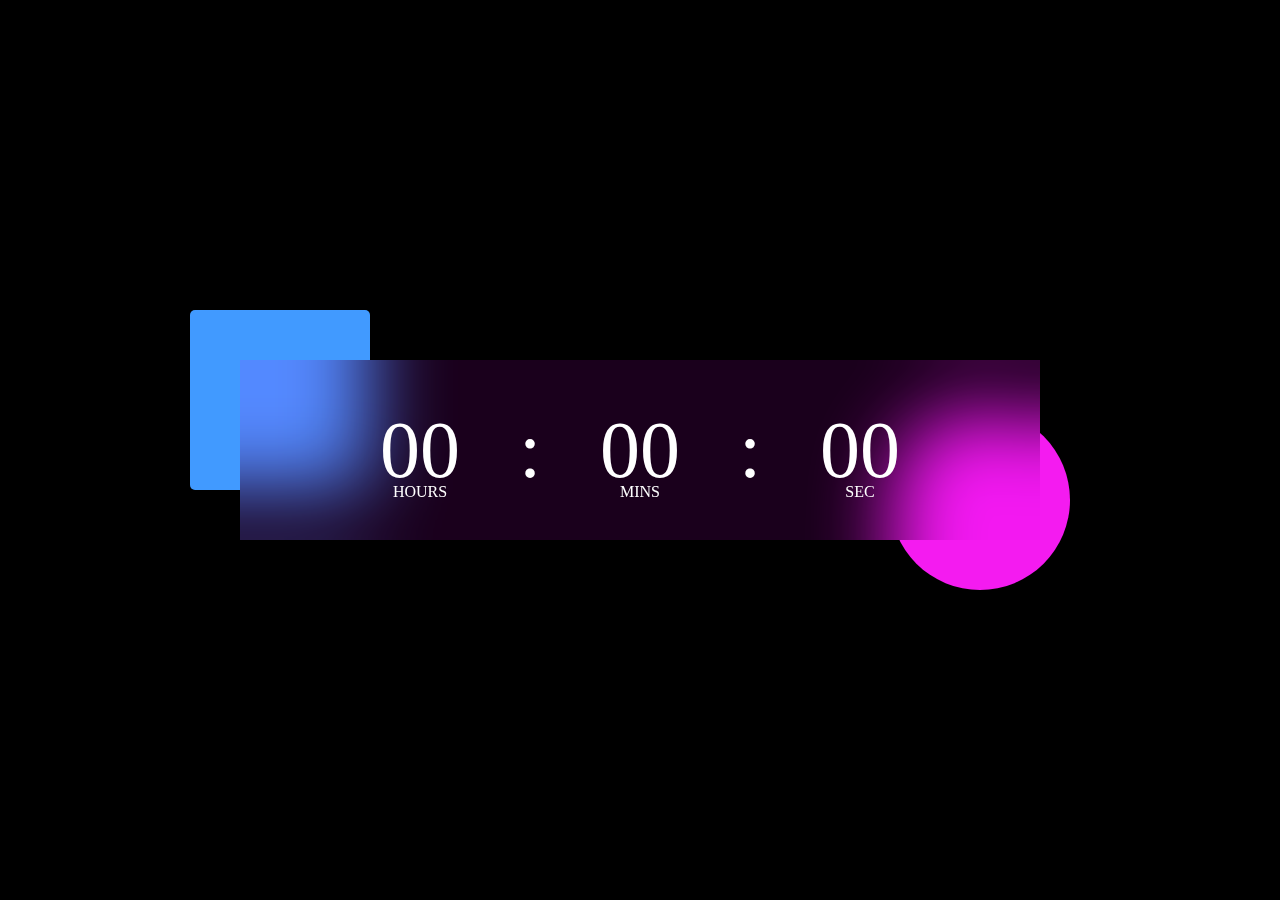
<file: 1. Digital Clock Using HTML, CSS, JavaScript/Index.html>
<!DOCTYPE html>
<html lang="en">
<head>
    <meta charset="UTF-8">
    <meta name="viewport" content="width=device-width, initial-scale=1.0">
    <title>Digital Clock Using JavaScript</title>
    <link rel="stylesheet" href="Style.css">
</head>
<body>
    <div class="hero">
        <div class="container">
            <div class="clock">
                <span id="hrs">00</span>
                <span>:</span>
                <span id="min">00</span>
                <span>:</span>
                <span id="sec">00</span>
            </div>
        </div>  

    </div>

<script>
    let hrs = document.getElementById("hrs");
    let min = document.getElementById("min");
    let sec = document.getElementById("sec");

    setInterval(() => {
    let currentTime = new Date();

    hrs.innerHTML = (currentTime.getHours()<10?'0':'') + currentTime.getHours();
    min.innerHTML = (currentTime.getMinutes()<10?'0':'') + currentTime.getMinutes();
    sec.innerHTML = (currentTime.getSeconds()<10?'0':'') + currentTime.getSeconds();
    },1000)

    

</script>
    
</body>
</html>
</file>
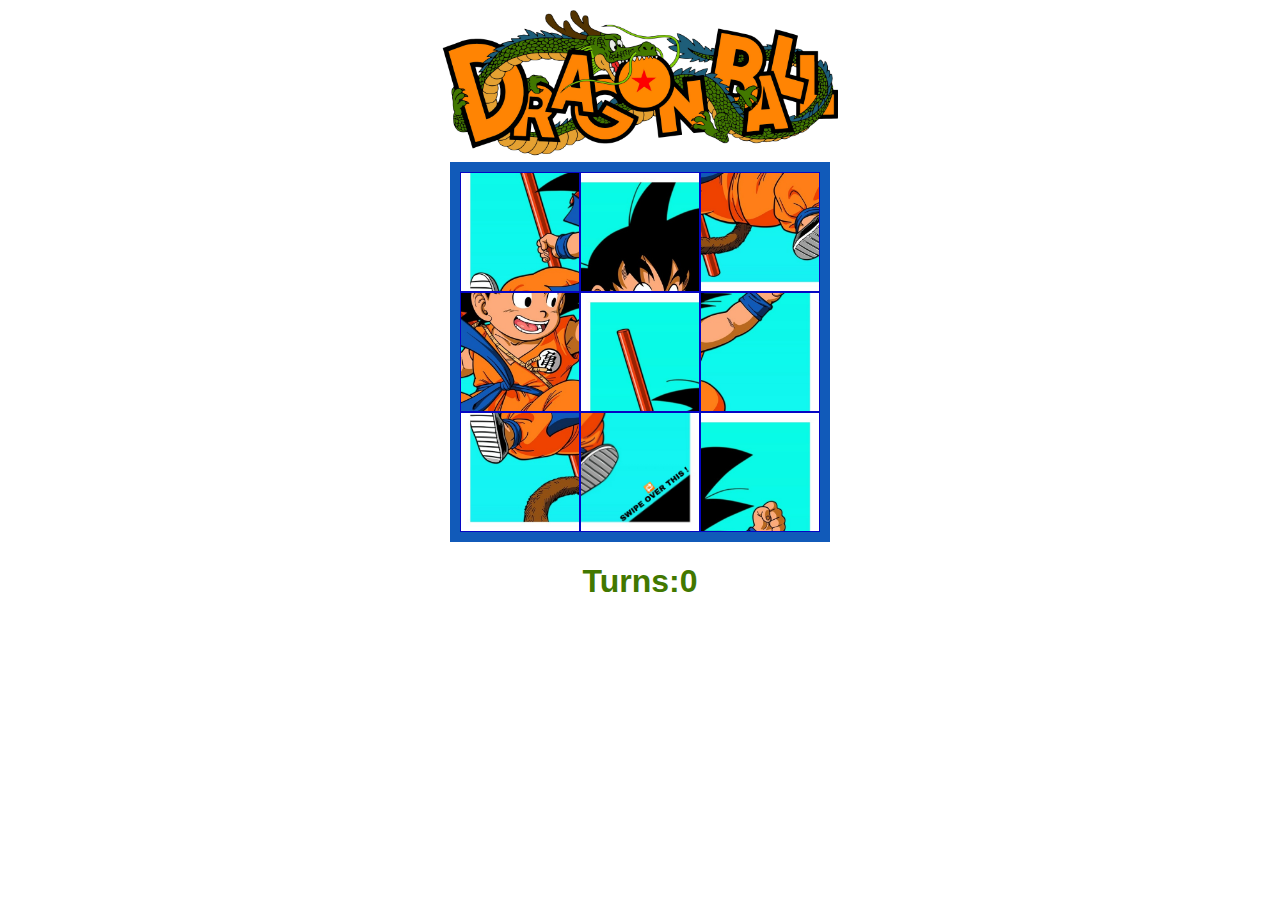
<file: 2. Puzzle Game Using HTML, CSS and JavaScript/index.html>
<!DOCTYPE html>
<html lang="en">
<head>
    <meta charset="UTF-8">
    <meta name="viewport" content="width=device-width, initial-scale=1.0">
    <title>slide Puzzle</title>
    <link rel="stylesheet" href="puzzle.css">
    <script src="puzzle.js"></script>
</head>
<body>
    <img id="logo" src="./12_Logo.jpeg" alt="LOGO">
    <div id="board">
    </div>
    <h1>Turns:<span id="turns">0</span></h1>
    
</body>
</html>
</file>
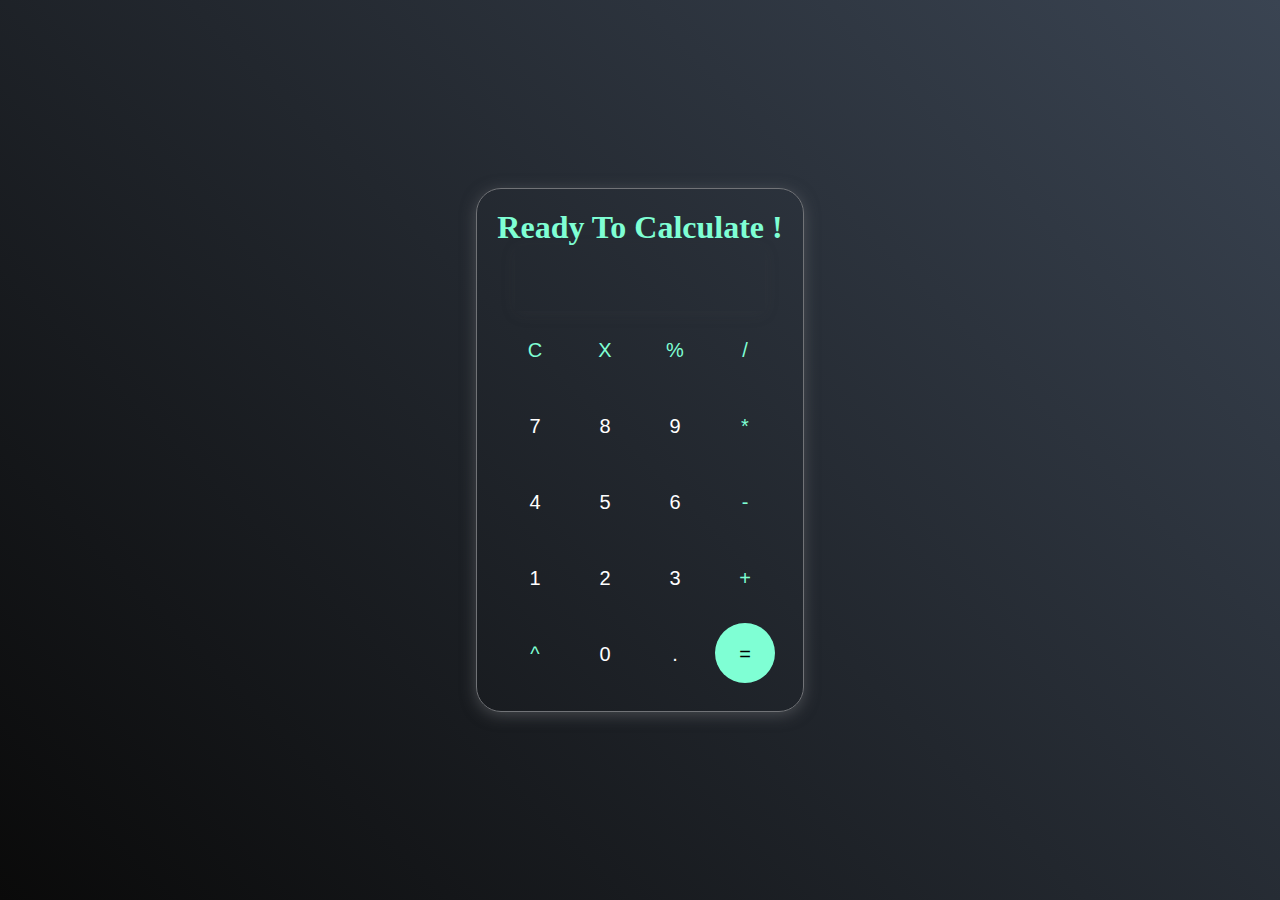
<file: 3. Calculator Using HTML, CSS and JavaScript/index.html>
<!DOCTYPE html>
<html lang="en">
<head>
    <meta charset="UTF-8">
    <meta name="viewport" content="width=device-width, initial-scale=1.0">
    <title>Calculator using html-Css-JS</title>
    <link rel="stylesheet" href="style.css">
    <link rel="stylesheet" href="utilities.css">
</head>
<body>
    <div class="calci">
    <h1 class="text-center">Ready To Calculate !</h1>
    <div class="container flex flex-col item-center">
        <div class="row-inp">
            <input type="text" class="input">
        </div>
        <div class="row">
            <button class="button operator">C</button>
            <button class="button operator">X</button>
            <button class="button operator">%</button>
            <button class="button operator">/</button>
        </div>
        <div class="row">
            <button class="button">7</button>
            <button class="button">8</button>
            <button class="button">9</button>
            <button class="button operator">*</button>
        </div>
        <div class="row">
            <button class="button">4</button>
            <button class="button">5</button>
            <button class="button">6</button>
            <button class="button operator">-</button>
        </div>
        <div class="row">
            <button class="button">1</button>
            <button class="button">2</button>
            <button class="button">3</button>
            <button class="button operator">+</button>
        </div>
        <div class="row">
            <button class="button operator">^</button>
            <button class="button">0</button>
            <button class="button">.</button>
            <button class="button equalbtn">=</button>
        </div>
    </div>
    </div>
    <script src="script.js"></script>
</body>
</html>
</file>
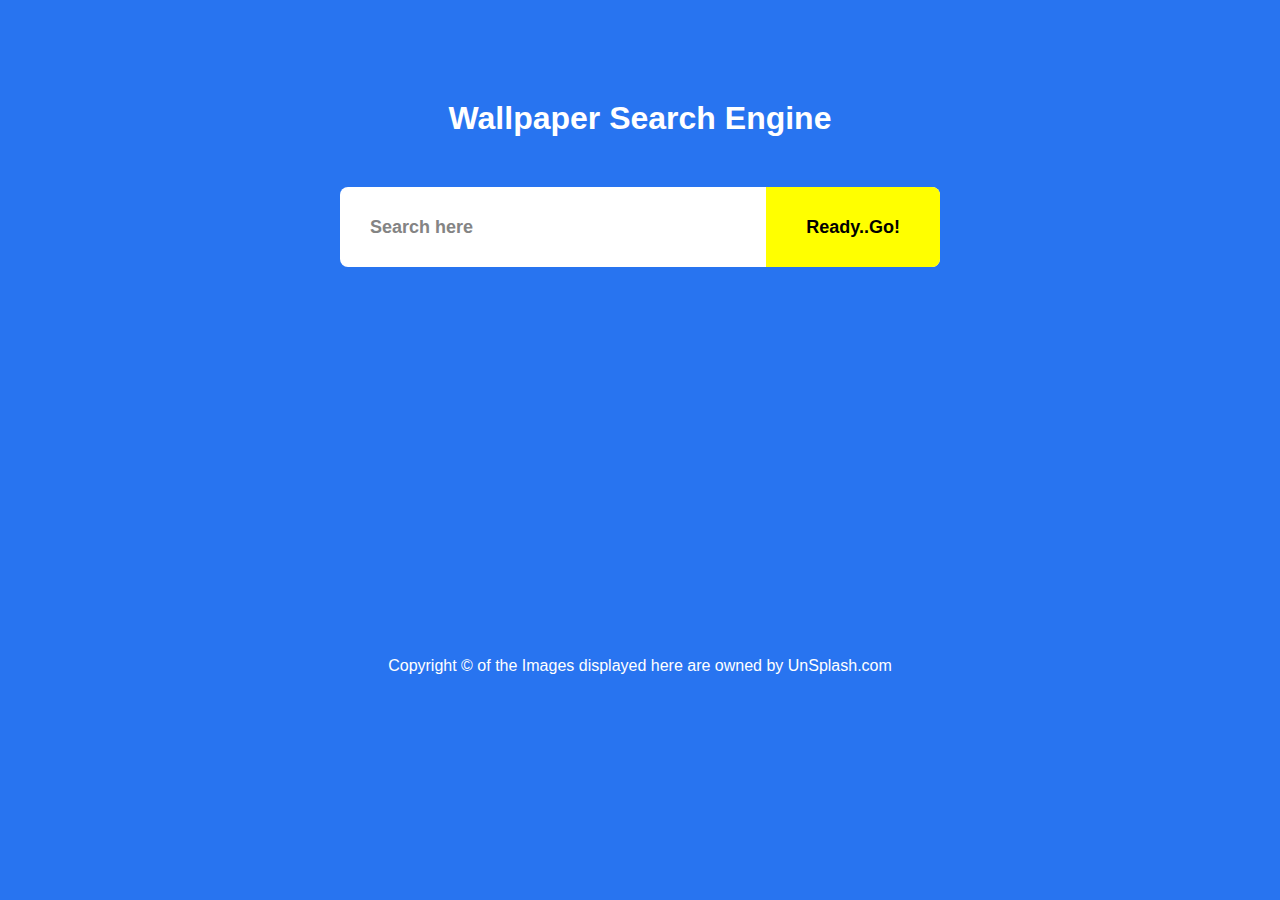
<file: 4. Wallpaper Search Engine Using HTML, CSS and JavaScript/index.html>
<!DOCTYPE html>
<html lang="en">
<head>
    <meta charset="UTF-8">
    <meta name="viewport" content="width=device-width, initial-scale=1.0">
    <title>Document</title>
    <link rel="stylesheet" href="style.css">
</head>
<body>
    <h1>Wallpaper Search Engine</h1>
    <form id="search-feild">
        <input type="text" id="search-box" placeholder="Search here">
        <button id="btns">Ready..Go!</button>
    </form>
    <div id="search-result"></div>
    <button id="show-more-btn">Show more</button>
    <footer id="credit">Copyright © of the Images displayed here are owned by UnSplash.com </footer>

   <script src="script.js"></script> 
</body>
</html>
</file>
<file: 1. Digital Clock Using HTML, CSS, JavaScript/Style.css>
*{
    margin: 0;
    padding: 0;
    font-family: 'Poppins', 'sans-serif';
    box-sizing: border-box;
}
.hero {
    width: 100%;
    min-height: 100vh;
    background: black;
    color: #fff;
    position: relative;

}
.container{
    width: 800px;
    height: 180px;
    position: absolute;
    top: 50%;
    left: 50%;
    transform: translate(-50%, -50%);
}
.clock{
    width: 100%;
    height: 100%;
    background: rgba(235, 0, 255, 0.11);
    border-bottom: 10px;
    display: flex;
    align-items: center;
    justify-content: center;
    backdrop-filter: blur(40px);
}
.container::before{
    content: "";
    width: 180px;
    height: 180px;
    background: #419aff;
    border-radius: 5px;
    position: absolute;
    left: -50px;
    top: -50px;
    z-index: -1;
}
.container::after{
    content: "";
    width: 180px;
    height: 180px;
    background: #f41bf0;
    border-radius: 50%;
    position: absolute;
    right: -30px;
    bottom: -50px;
    z-index: -1;
}
.clock span{
    font-size: 80px;
    width: 110px;
    display: inline-block;
    text-align: center;
    position: relative; 
}
.clock span::after{
    font-size: 16px;
    position: absolute;
    bottom: -5px;
    left: 50%;
    transform: translateX(-50%);
}
#hrs::after{
    content: 'HOURS';
}
#min::after{
    content: 'MINS';
}
#sec::after{
    content: 'SEC';
}
</file>
<file: 2. Puzzle Game Using HTML, CSS and JavaScript/puzzle.css>
body{
    font-family: Arial, Helvetica, sans-serif;
    text-align: center;
    color: #427800;
}

#logo{
    height: 150px;
    width: 400px;
}

#board{
    height: 360px;
    width: 360px;
    background-color: lightblue;
    margin: 0 auto;
    border: 10px solid #115AB9;
    display: flex;
    flex-wrap: wrap;
}

#board img {
    height: 118px;
    width: 118px;
    border: 1px solid #0505c4 ;
}
</file>
<file: 3. Calculator Using HTML, CSS and JavaScript/style.css>
*{
    margin: 0;
    padding: 0;
    box-sizing: border-box;
}
html, body{
    width: 100%;
    height: 100%;
    background: linear-gradient(45deg, #0a0a0a, #3a4452);
    display: flex;
    align-items: center;
    justify-content: center;
}
h1{
    color: aquamarine;
}
.calci{
    border: 1px solid #717377;
    border-radius: 25px;
    padding: 20px;
    background: transparent;
    box-shadow: 0px 3px 15px rgba(113, 115, 119, 0.5);
}
.button {
    font-size: 20px;
    width: 60px;
    height: 60px;
    padding: 20px;
    margin: 0 3px;
    border: none;
    background: transparent;
    color: #ffffff;
    border-radius: 50%;
    cursor: pointer;
}
.row{
    margin: 8px 0;
}
.row-inp input{
    width: 250px;
    color: #ffffff;
    font-size: 40px;
    text-align: right;
    margin: 0;
    padding:10px 0px;
    border: none;
    box-sizing: border-box;
    background: transparent;
    box-shadow: 0px 3px 15px rgba(84, 84, 84, 0.1);
    cursor: pointer;
}
.equalbtn{
    background-color: aquamarine;
    color: black;
}
.operator{
    color: aquamarine;
}
</file>
<file: 3. Calculator Using HTML, CSS and JavaScript/utilities.css>
.text-center{
    text-align: center;
}
.bg-yellow{
    background: yellow;
}
.flex{
    display: flex;
    
}
.flex-col{
    flex-direction: column; 
}
.item-center{
    justify-content: center;
    align-items: center;
}
</file>
<file: 4. Wallpaper Search Engine Using HTML, CSS and JavaScript/style.css>
*{
    margin: 0;
    padding: 0;
    box-sizing: border-box;
    font-family:'Franklin Gothic Medium', 'Arial Narrow', Arial, sans-serif;
}

body{
    background: #2874F0;
    color: #fff;
}
h1{
    text-align: center;
    margin: 100px auto 50px;
    font-weight: 600;
}
form{
    width: 90%;
    max-width: 600px;
    margin: auto;
    height: 80px;
    background: #fff;
    display: flex;
    align-items: center;
    border-radius: 8px;
}
form input {
    flex: 1;
    border: 0;
    outline: 0;
    height: 100%;
    background: transparent;
    color: black;
    font-size: 18px;
    font-weight: 600;
    padding: 0 30px;

}
form button{
    height: 100%;
    padding: 0 40px;
    background: yellow;
    color: black;
    font-size: 18px;
    border: 0;
    outline: 0;
    border-top-right-radius: 8px;
    border-bottom-right-radius: 8px;
    cursor: pointer;
    font-weight: 600;
}
::placeholder{
    color: #848484;
    font-size: 18px;
    font-weight: 600;
}
#show-more-btn{
    background: yellow;
    color: black;
    border: 0;
    outline: 0;
    padding: 10px 20px;
    border-radius: 4px;
    margin: 10px auto 100px;
    cursor: pointer;
    display: none;
}
#search-result{
    width: 80%;
    margin: 100px auto 50px;
    display: grid;
    grid-template-columns: 1fr 1fr 1fr;
    grid-gap: 40px;
}
#search-result img{
    width: 100%;
    height: 230px;
    object-fit: cover;
    border-radius: 5px;
}
footer{
    height: auto;
    width: 100vw;
    padding-top: 240px;
    text-align: center;
}
</file>
